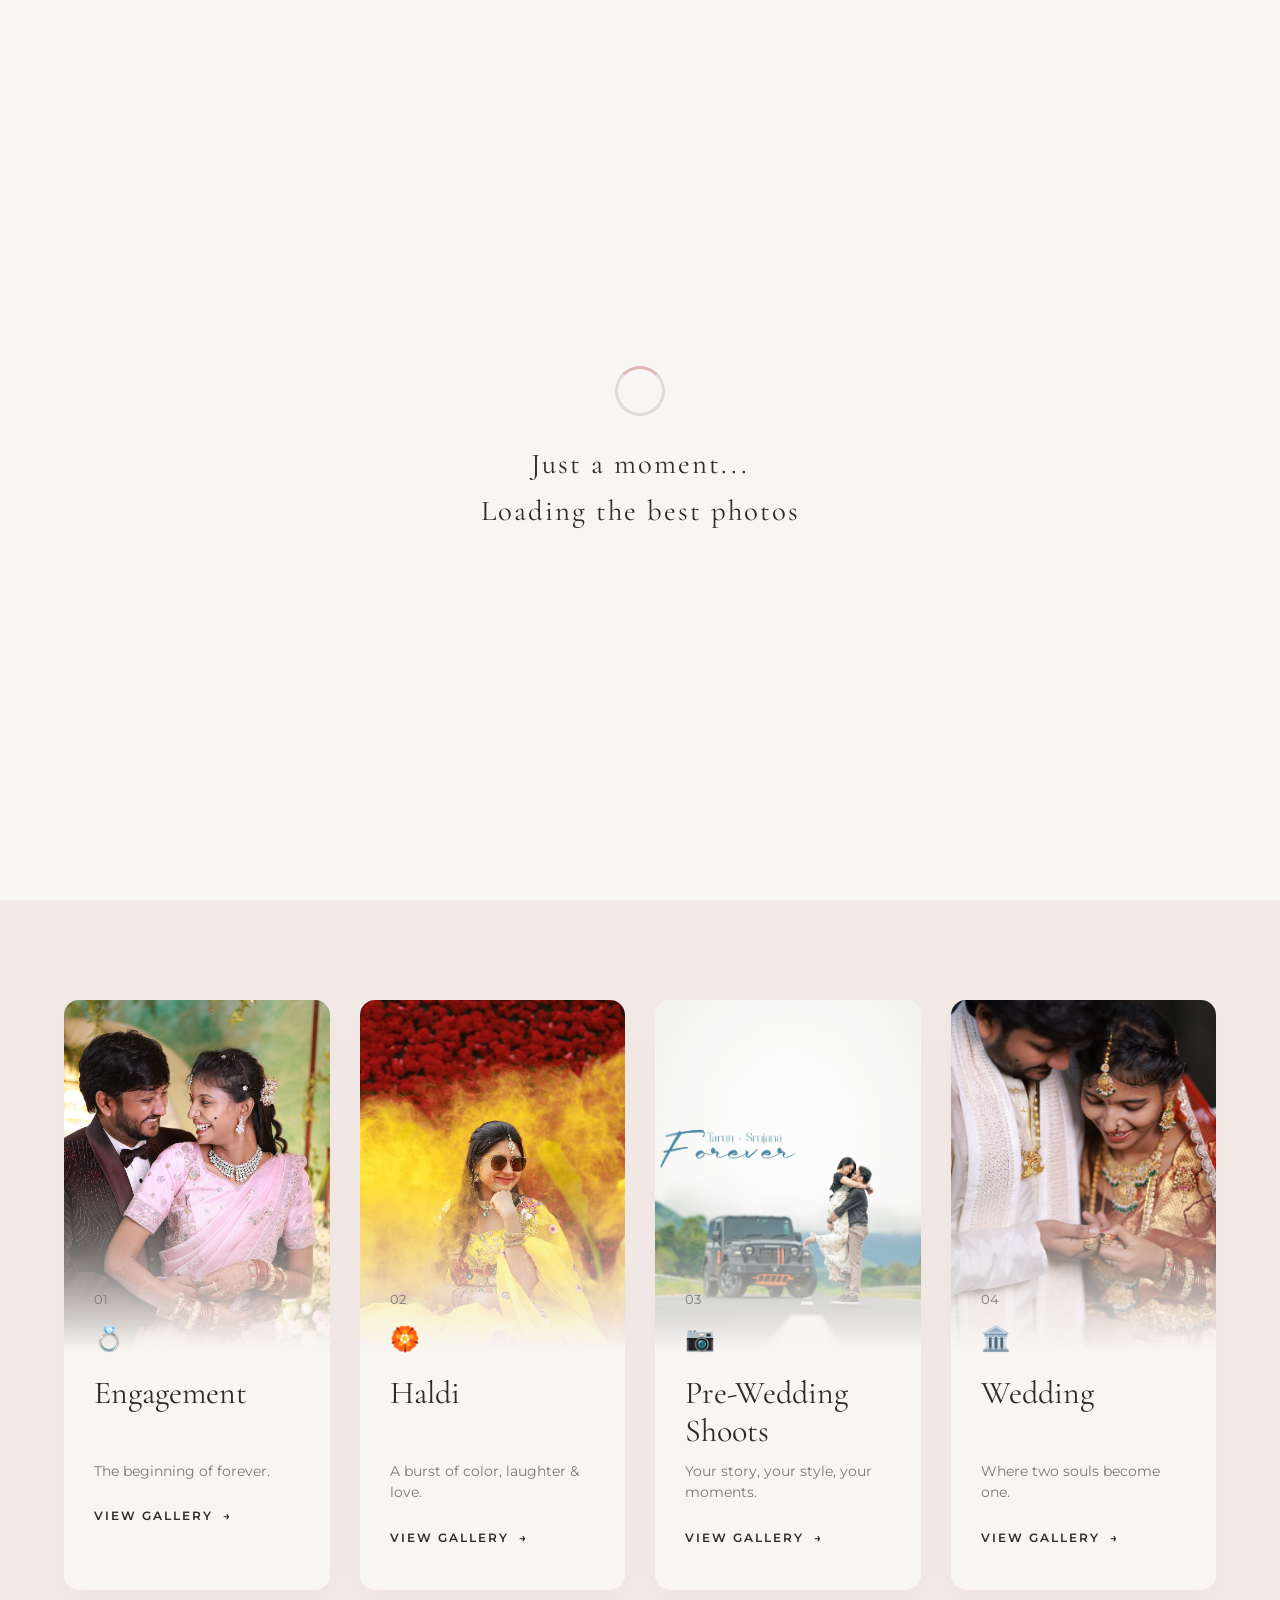
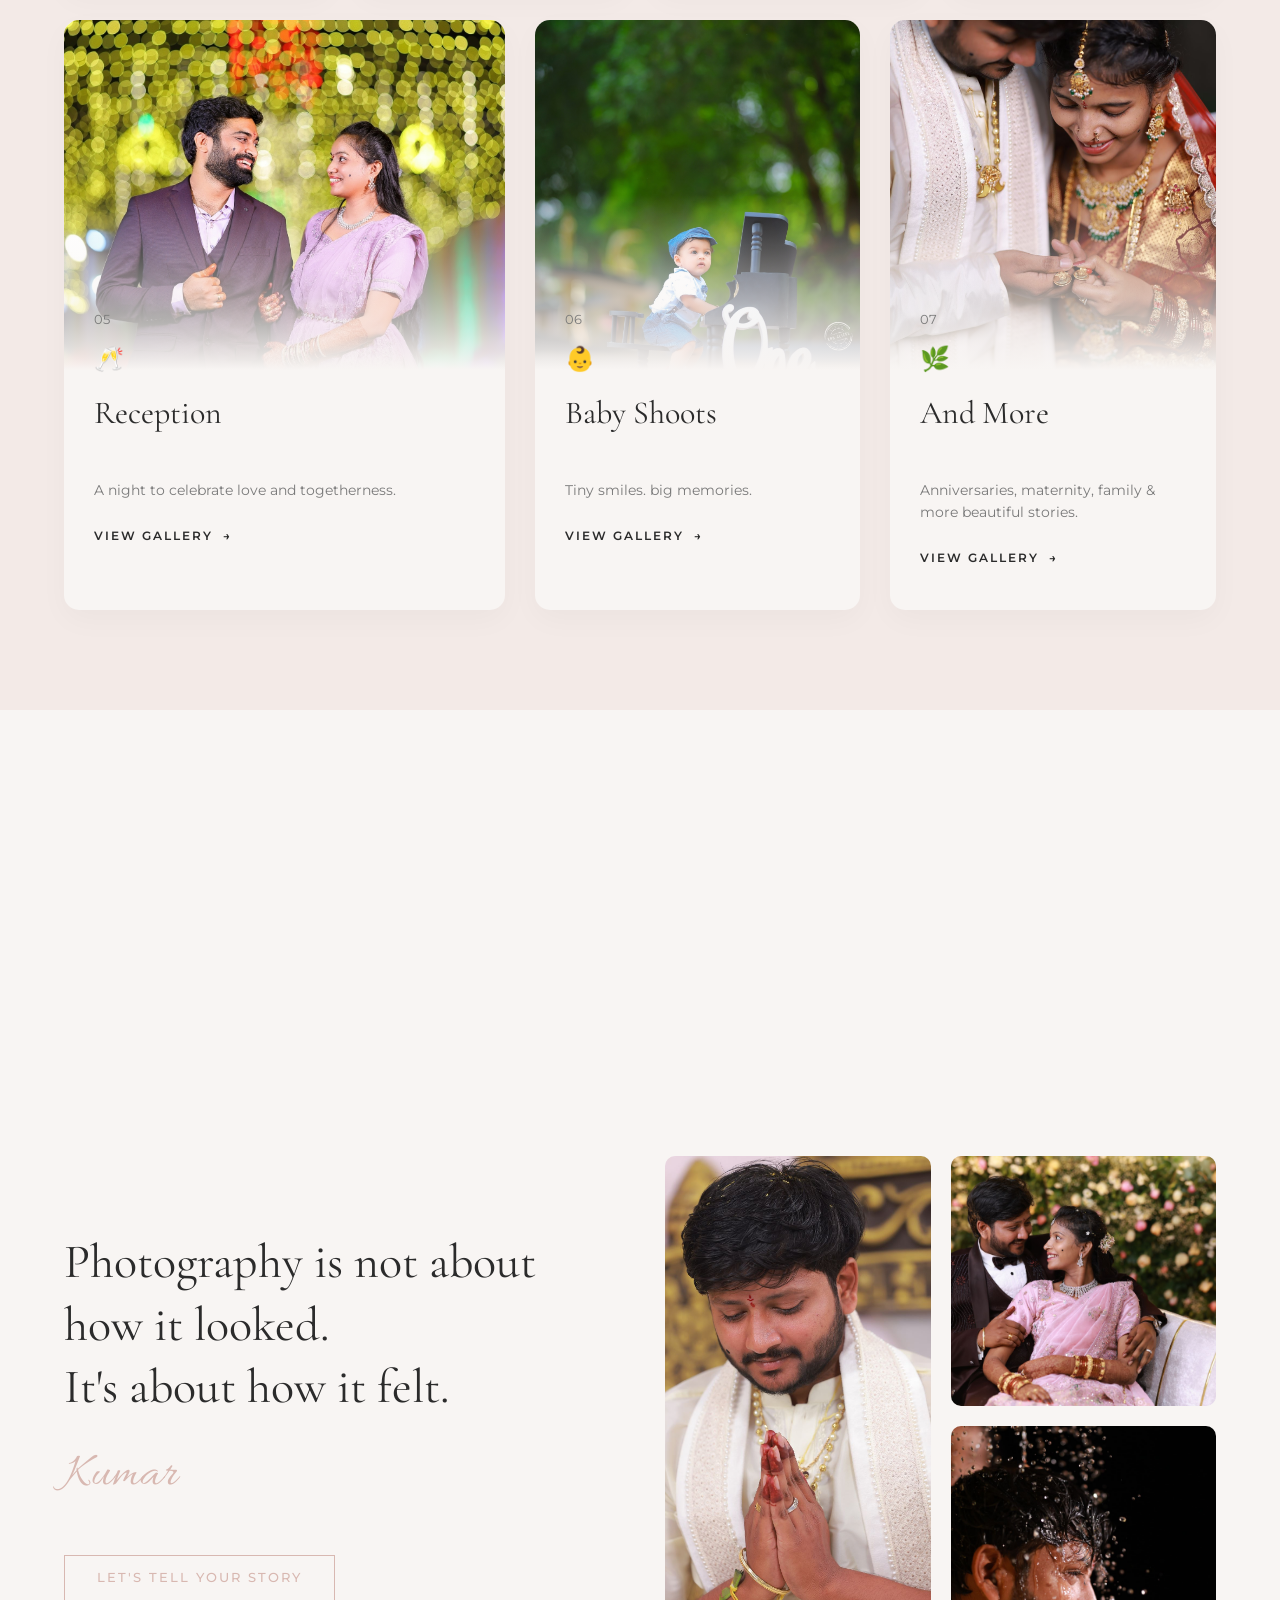
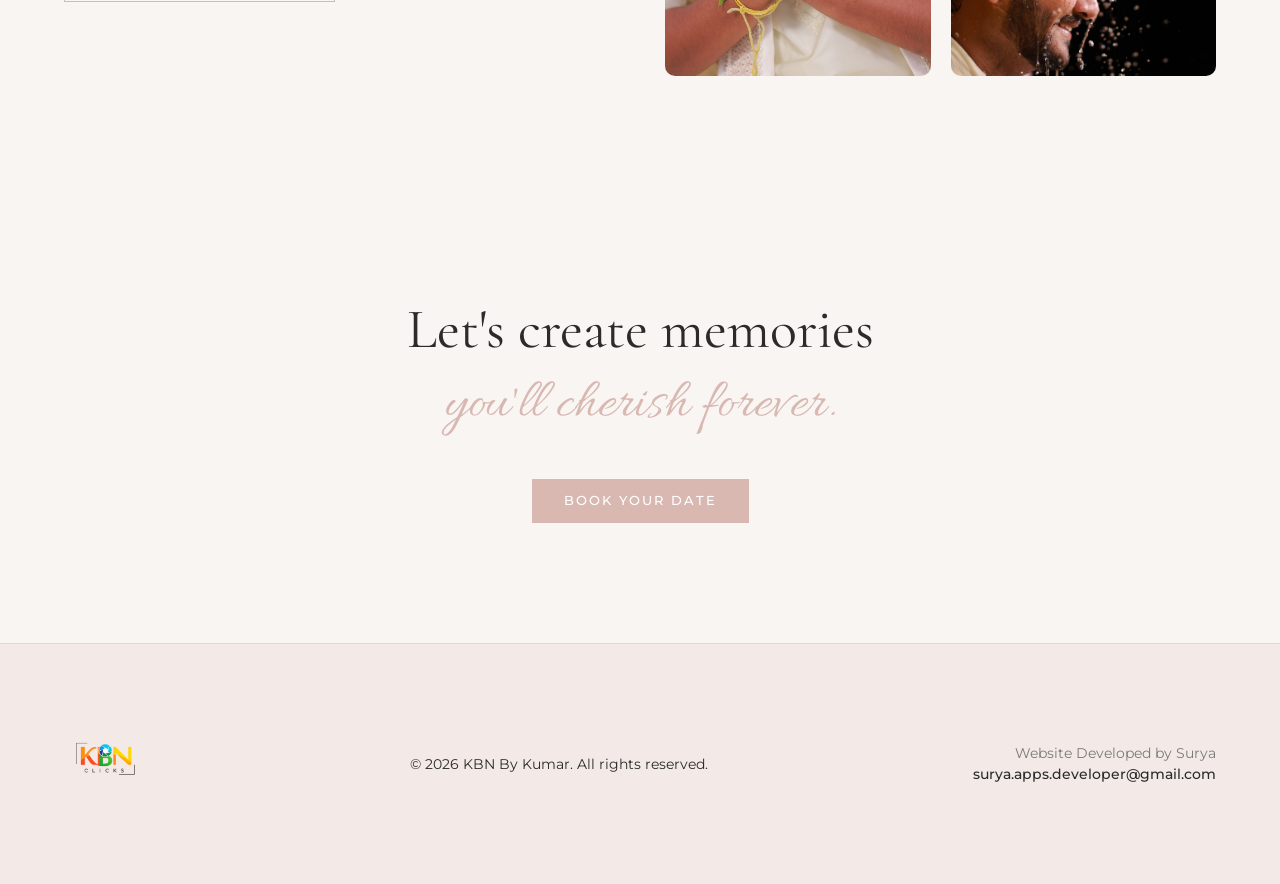
<file: index.html>
<!DOCTYPE html>
<html lang="en">
<head>
    <meta charset="UTF-8">
    <meta name="viewport" content="width=device-width, initial-scale=1.0">
    <title>KBN By Kumar - Luxury Wedding Photography</title>
    
    <!-- Google Fonts -->
    <link rel="preconnect" href="https://fonts.googleapis.com">
    <link rel="preconnect" href="https://fonts.gstatic.com" crossorigin>
    <link href="https://fonts.googleapis.com/css2?family=Allura&family=Cormorant+Garamond:ital,wght@0,300;0,400;0,500;0,600;0,700;1,400&family=Montserrat:wght@300;400;500&display=swap" rel="stylesheet">
    
    <!-- CSS -->
    <link rel="stylesheet" href="css/style.css">
</head>
<body>
    
    <!-- Preloader -->
    <div id="preloader">
        <div class="spinner"></div>
        <div class="preloader-text">Just a moment...<br>Loading the best photos</div>
    </div>
    <!-- Navigation -->
    <nav class="navbar" id="navbar">
        <div class="nav-container">
            <a href="#home" class="logo">
                <img src="Logo/logo.png" alt="KBN By Kumar Logo" class="brand-logo">
            </a>
            
            <ul class="nav-links">
                <li><a href="#home" class="active">HOME</a></li>
                <li><a href="#experiences">STORIES</a></li>
                <li><a href="#">FILMS</a></li>
                <li><a href="#testimonial">ABOUT</a></li>
                <li><a href="#experiences">EXPERIENCE</a></li>
                <li><a href="#footer">CONTACT</a></li>
            </ul>
            
            <div class="nav-right">
                <a href="profile.html" class="btn btn-outline">BOOK YOUR DATE</a>
                <button class="menu-btn" id="menuBtn">
                    <span></span>
                    <span></span>
                    <span></span>
                </button>
            </div>
        </div>
    </nav>

    <!-- Mobile Menu -->
    <div class="mobile-menu" id="mobileMenu">
        <ul>
            <li><a href="#home">HOME</a></li>
            <li><a href="#experiences">STORIES</a></li>
            <li><a href="#">FILMS</a></li>
            <li><a href="#testimonial">ABOUT</a></li>
            <li><a href="#experiences">EXPERIENCE</a></li>
            <li><a href="#footer">CONTACT</a></li>
            <li><a href="profile.html" class="mobile-book-btn">BOOK YOUR DATE</a></li>
        </ul>
    </div>

    <!-- Hero Section -->
    <header id="home" class="hero">
        <div class="hero-left reveal">
            <span class="small-label">KBN BY KUMAR</span>
            <h1 class="hero-heading">Every Moment.<br>Beautifully Captured.</h1>
            <p class="hero-script">Timelessly Yours.</p>
            <div class="hero-line"></div>
            <p class="hero-desc">From the first promise to every chapter that follows, we capture your story with heart and artistry.</p>
            <a href="#experiences" class="btn btn-solid">EXPLORE EXPERIENCES <span class="arrow">►</span></a>
        </div>
        
        <div class="hero-right">
            <div class="hero-img-wrapper parallax" id="heroSlider">
                <!-- Images will be injected dynamically from Landing/Hero -->
            </div>
            <div class="petals-container" id="petals"></div>
            
            <div class="scroll-indicator">
                <div class="line"></div>
                <div class="numbers">
                    <span>01</span>
                    <span>02</span>
                    <span>03</span>
                    <span>04</span>
                    <span>05</span>
                    <span>06</span>
                    <span>07</span>
                </div>
            </div>
            
            <button class="pause-btn">||</button>
        </div>
    </header>

    <!-- Experience Categories -->
    <section id="experiences" class="experiences">
        <div class="cards-grid">
            
            <!-- Card 1 -->
            <div class="card reveal category-card" data-category="Engagement">
                <div class="card-img-wrapper">
                    <img src="Landing/Engagement.JPG" alt="Engagement" loading="lazy">
                    <div class="card-overlay"></div>
                </div>
                <div class="card-content">
                    <div class="card-number">01</div>
                    <div class="card-icon">💍</div>
                    <h3>Engagement</h3>
                    <p>The beginning of forever.</p>
                    <a href="#" class="view-gallery">VIEW GALLERY <span>→</span></a>
                </div>
            </div>

            <!-- Card 2 -->
            <div class="card reveal category-card" data-category="Haldhi" style="transition-delay: 0.1s;">
                <div class="card-img-wrapper">
                    <img src="Landing/Haldhi.png" alt="Haldi" loading="lazy">
                    <div class="card-overlay"></div>
                </div>
                <div class="card-content">
                    <div class="card-number">02</div>
                    <div class="card-icon">🏵️</div>
                    <h3>Haldi</h3>
                    <p>A burst of color, laughter & love.</p>
                    <a href="#" class="view-gallery">VIEW GALLERY <span>→</span></a>
                </div>
            </div>

            <!-- Card 3 -->
            <div class="card reveal category-card" data-category="PreWedding" style="transition-delay: 0.2s;">
                <div class="card-img-wrapper">
                    <img src="Landing/Pre-wedding.png" alt="Pre-Wedding" loading="lazy">
                    <div class="card-overlay"></div>
                </div>
                <div class="card-content">
                    <div class="card-number">03</div>
                    <div class="card-icon">📷</div>
                    <h3>Pre-Wedding<br>Shoots</h3>
                    <p>Your story, your style, your moments.</p>
                    <a href="#" class="view-gallery">VIEW GALLERY <span>→</span></a>
                </div>
            </div>

            <!-- Card 4 -->
            <div class="card reveal category-card" data-category="Wedding" style="transition-delay: 0.3s;">
                <div class="card-img-wrapper">
                    <img src="Landing/Wedding.JPG" alt="Wedding" loading="lazy">
                    <div class="card-overlay"></div>
                </div>
                <div class="card-content">
                    <div class="card-number">04</div>
                    <div class="card-icon">🏛️</div>
                    <h3>Wedding</h3>
                    <p>Where two souls become one.</p>
                    <a href="#" class="view-gallery">VIEW GALLERY <span>→</span></a>
                </div>
            </div>

            <!-- Card 5 -->
            <div class="card reveal category-card" data-category="Reception" style="transition-delay: 0.1s;">
                <div class="card-img-wrapper">
                    <img src="Landing/Reception.png" alt="Reception" loading="lazy">
                    <div class="card-overlay"></div>
                </div>
                <div class="card-content">
                    <div class="card-number">05</div>
                    <div class="card-icon">🥂</div>
                    <h3>Reception</h3>
                    <p>A night to celebrate love and togetherness.</p>
                    <a href="#" class="view-gallery">VIEW GALLERY <span>→</span></a>
                </div>
            </div>

            <!-- Card 6 -->
            <div class="card reveal category-card" data-category="Baby" style="transition-delay: 0.2s;">
                <div class="card-img-wrapper">
                    <img src="Landing/baby.png" alt="Baby Shoots" loading="lazy">
                    <div class="card-overlay"></div>
                </div>
                <div class="card-content">
                    <div class="card-number">06</div>
                    <div class="card-icon">👶</div>
                    <h3>Baby Shoots</h3>
                    <p>Tiny smiles. big memories.</p>
                    <a href="#" class="view-gallery">VIEW GALLERY <span>→</span></a>
                </div>
            </div>

            <!-- Card 7 -->
            <div class="card reveal category-card" data-category="PreWedding" style="transition-delay: 0.3s;">
                <div class="card-img-wrapper">
                    <img src="Landing/Wedding.JPG" alt="And More" loading="lazy">
                    <div class="card-overlay"></div>
                </div>
                <div class="card-content">
                    <div class="card-number">07</div>
                    <div class="card-icon">🌿</div>
                    <h3>And More</h3>
                    <p>Anniversaries, maternity, family & more beautiful stories.</p>
                    <a href="#" class="view-gallery">VIEW GALLERY <span>→</span></a>
                </div>
            </div>

        </div>
    </section>

    <!-- Statistics -->
    <section id="statistics" class="statistics reveal">
        <div class="stat-item">
            <div class="stat-icon">📸</div>
            <h2 class="counter" data-target="350">0</h2><span>+</span>
            <p>WEDDINGS CAPTURED</p>
        </div>
        <div class="stat-divider"></div>
        <div class="stat-item">
            <div class="stat-icon">🎖️</div>
            <h2 class="counter" data-target="10">0</h2><span>+</span>
            <p>YEARS OF EXPERIENCE</p>
        </div>
        <div class="stat-divider"></div>
        <div class="stat-item">
            <div class="stat-icon">🤍</div>
            <h2 class="counter" data-target="50">0</h2><span>M+</span>
            <p>MEMORIES PRESERVED</p>
        </div>
        <div class="stat-divider"></div>
        <div class="stat-item">
            <div class="stat-icon">🌿</div>
            <h2 class="counter" data-target="100">0</h2><span>%</span>
            <p>HEART BEHIND EVERY FRAME</p>
        </div>
    </section>

    <!-- Philosophy & Masonry -->
    <section id="testimonial" class="philosophy">
        <div class="phil-left reveal">
            <div class="phil-content">
                <h2>Photography is not about how it looked.<br>It's about how it felt.</h2>
                <p class="signature">Kumar</p>
            </div>
            <a href="#cta" class="btn btn-outline" style="align-self: flex-start;">LET'S TELL YOUR STORY</a>
        </div>
        
        <div class="phil-right reveal category-card" data-category="Wedding">
            <!-- Mini masonry for visual appeal -->
            <div class="masonry">
                <img src="Wedding/052A2596.JPG" class="masonry-img tall" alt="Gallery image">
                <img src="Reception/0N3A6453.JPG" class="masonry-img" alt="Gallery image">
                <img src="Haldhi/0N3A4056.JPG" class="masonry-img" alt="Gallery image">
            </div>
        </div>
    </section>

    <!-- CTA Section -->
    <section id="cta" class="cta reveal">
        <div class="cta-content">
            <h2>Let's create memories<br><span class="hero-script">you'll cherish forever.</span></h2>
            <a href="profile.html" class="btn btn-solid large" style="display:inline-block; text-decoration:none;">BOOK YOUR DATE</a>
        </div>
    </section>

    <!-- Footer -->
    <footer id="footer">
        <div class="footer-container">
            <div class="footer-left">
                <img src="Logo/logo.png" alt="KBN By Kumar Logo" class="footer-logo">
            </div>
            <div class="footer-center">
                 <p>&copy; 2026 KBN By Kumar. All rights reserved.</p>
            </div>
            <div class="footer-right">
                 <p class="developer-credit">
                     Website Developed by Surya<br>
                     <a href="mailto:surya.apps.developer@gmail.com" class="developer-email">surya.apps.developer@gmail.com</a>
                 </p>
            </div>
        </div>
    </footer>

    <!-- Lightbox Modal for Galleries -->
    <div class="modal" id="galleryModal">
        <div class="modal-content">
            <button class="close-modal" id="closeModal">&times;</button>
            <h2 id="modalCategoryTitle" class="modal-title">Category</h2>
            <div class="modal-gallery" id="modalGallery">
                <!-- Images will be injected here via JS -->
            </div>
        </div>
    </div>

    <!-- Scripts -->
    <script src="js/main.js"></script>
</body>
</html>
</file>
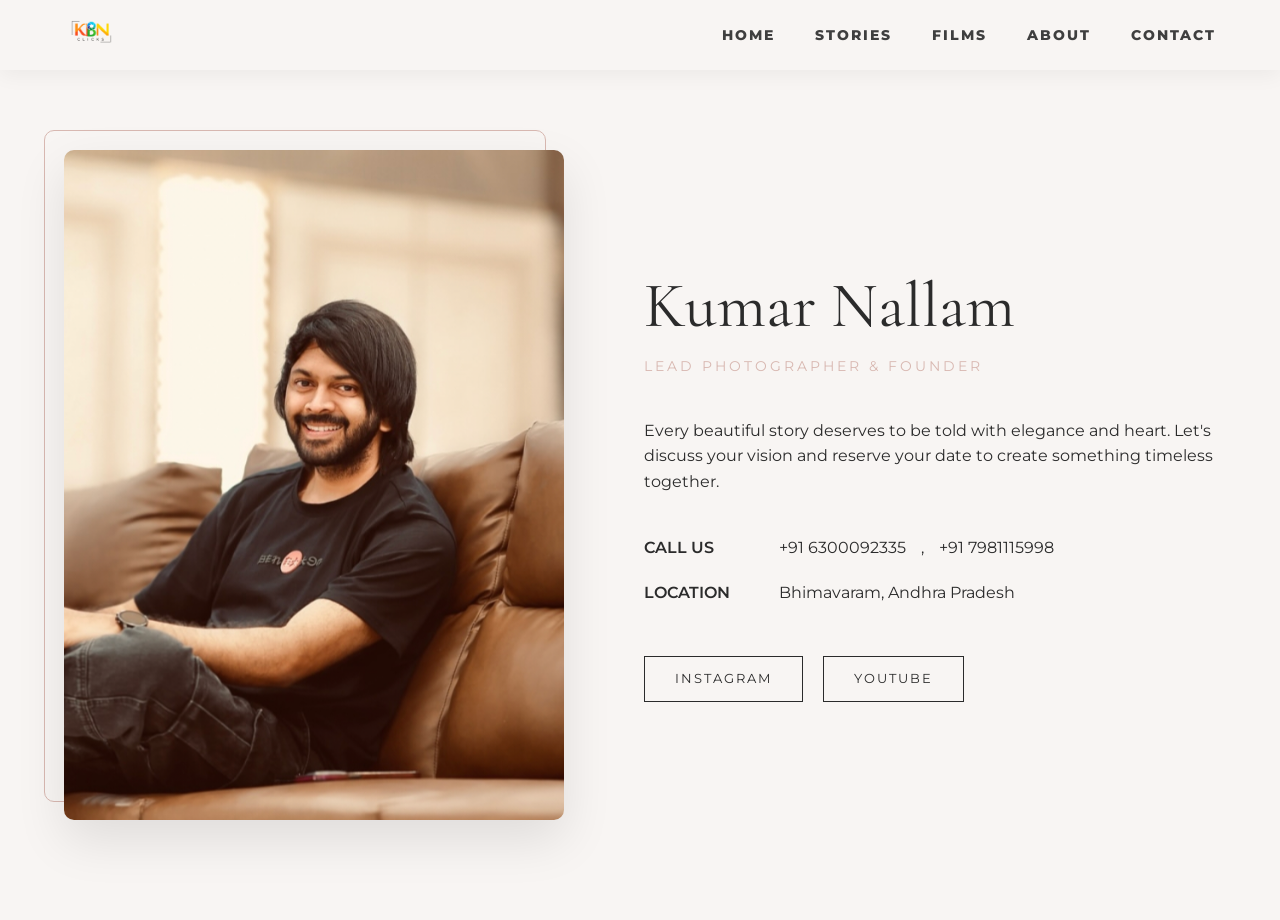
<file: profile.html>
<!DOCTYPE html>
<html lang="en">
<head>
    <meta charset="UTF-8">
    <meta name="viewport" content="width=device-width, initial-scale=1.0">
    <title>Book Your Date | KBN By Kumar</title>
    
    <!-- Google Fonts -->
    <link rel="preconnect" href="https://fonts.googleapis.com">
    <link rel="preconnect" href="https://fonts.gstatic.com" crossorigin>
    <link href="https://fonts.googleapis.com/css2?family=Cormorant+Garamond:ital,wght@0,300;0,400;0,600;1,400&family=Montserrat:wght@300;400;500;600&display=swap" rel="stylesheet">
    
    <link rel="stylesheet" href="css/style.css">
    <style>
        body { background-color: var(--primary-bg); }
        .profile-section {
            padding: 150px 5% 100px;
            max-width: 1400px;
            margin: 0 auto;
            display: flex;
            align-items: center;
            gap: 80px;
            min-height: 100vh;
        }
        .profile-img-container {
            flex: 1;
            max-width: 500px;
            position: relative;
        }
        .profile-img-container img {
            width: 100%;
            border-radius: 10px;
            box-shadow: 0 20px 50px rgba(0,0,0,0.1);
        }
        .profile-img-container::before {
            content: '';
            position: absolute;
            top: -20px;
            left: -20px;
            width: 100%;
            height: 100%;
            border: 1px solid var(--accent-color);
            border-radius: 10px;
            z-index: -1;
        }
        .profile-info {
            flex: 1;
        }
        .profile-info h1 {
            font-size: 4rem;
            margin-bottom: 10px;
        }
        .profile-subtitle {
            font-family: 'Montserrat', sans-serif;
            letter-spacing: 3px;
            color: var(--accent-color);
            text-transform: uppercase;
            font-size: 0.9rem;
            margin-bottom: 40px;
            display: block;
        }
        .contact-details {
            margin-top: 40px;
            display: flex;
            flex-direction: column;
            gap: 20px;
        }
        .contact-item {
            display: flex;
            align-items: center;
            gap: 15px;
            font-family: 'Montserrat', sans-serif;
            font-size: 1rem;
            color: var(--text-color);
            text-decoration: none;
            transition: color 0.3s ease;
        }
        .contact-item:hover { color: var(--accent-color); }
        .contact-item span { font-weight: 600; min-width: 120px; }
        
        .social-links {
            margin-top: 50px;
            display: flex;
            gap: 20px;
        }
        .social-btn {
            padding: 12px 30px;
            border: 1px solid var(--text-color);
            color: var(--text-color);
            text-decoration: none;
            font-family: 'Montserrat', sans-serif;
            font-size: 0.8rem;
            letter-spacing: 2px;
            transition: all 0.3s ease;
        }
        .social-btn:hover {
            background-color: var(--text-color);
            color: #fff;
        }
        
        @media (max-width: 900px) {
            .profile-section {
                flex-direction: column;
                padding-top: 120px;
                gap: 50px;
                text-align: center;
            }
            .contact-item { justify-content: center; flex-direction: column; gap: 5px; }
            .social-links { justify-content: center; }
            .profile-img-container::before { display: none; }
        }
    </style>
</head>
<body>

    <!-- Navigation -->
    <nav class="navbar scrolled" id="navbar" style="background: rgba(248, 245, 243, 0.95); backdrop-filter: blur(10px);">
        <div class="nav-container">
            <a href="index.html" class="logo">
                <img src="Logo/logo.png" alt="KBN By Kumar Logo" class="brand-logo" style="max-height: 80px;">
            </a>
            
            <ul class="nav-links">
                <li><a href="index.html">HOME</a></li>
                <li><a href="index.html#experiences">STORIES</a></li>
                <li><a href="index.html#">FILMS</a></li>
                <li><a href="index.html#testimonial">ABOUT</a></li>
                <li><a href="index.html#footer">CONTACT</a></li>
            </ul>
        </div>
    </nav>

    <section class="profile-section">
        <div class="profile-img-container">
            <img src="profile/IMG_20260612_123418.png" alt="Kumar Nallam">
        </div>
        
        <div class="profile-info">
            <h1>Kumar Nallam</h1>
            <span class="profile-subtitle">Lead Photographer & Founder</span>
            
            <p>Every beautiful story deserves to be told with elegance and heart. Let's discuss your vision and reserve your date to create something timeless together.</p>
            
            <div class="contact-details">
                <div class="contact-item">
                    <span>CALL US</span>
                    <a href="tel:+916300092335" style="color: inherit; text-decoration: none;">+91 6300092335</a>, 
                    <a href="tel:+917981115998" style="color: inherit; text-decoration: none;">+91 7981115998</a>
                </div>
                <div class="contact-item">
                    <span>LOCATION</span>
                    <p style="margin:0;">Bhimavaram, Andhra Pradesh</p>
                </div>
            </div>
            
            <div class="social-links">
                <a href="https://www.instagram.com/kbn_clicks?igsh=dGM2Y3R2aDkwcmc0" target="_blank" class="social-btn">INSTAGRAM</a>
                <a href="https://www.youtube.com/@kbnclicks" target="_blank" class="social-btn">YOUTUBE</a>
            </div>
        </div>
    </section>

</body>
</html>
</file>
<file: css/style.css>
/* 
  KBN BY KUMAR 
  Luxury Wedding Photography 
*/

:root {
    /* Color Palette */
    --primary-bg: #F8F5F3;
    --secondary-bg: #F3EAE7;
    --accent-color: #D8B8B1;
    --text-color: #2B2B2B;
    --light-text: #7A7A7A;
    --border-color: rgba(0,0,0,0.08);

    /* Typography */
    --font-heading: 'Cormorant Garamond', serif;
    --font-body: 'Montserrat', sans-serif;
    --font-script: 'Allura', cursive;
}

/* Global Reset & Base Styles */
* {
    margin: 0;
    padding: 0;
    box-sizing: border-box;
}

html {
    scroll-behavior: smooth;
    font-size: 16px;
    -ms-overflow-style: none;  /* IE and Edge */
    scrollbar-width: none;  /* Firefox */
    overflow-x: hidden;
}

/* Hide scrollbar for Chrome, Safari and Opera */
::-webkit-scrollbar {
    display: none;
}

body {
    background-color: var(--primary-bg);
    color: var(--text-color);
    font-family: var(--font-body);
    line-height: 1.6;
    overflow-x: hidden;
    width: 100%;
    max-width: 100%;
}

/* Preloader */
#preloader {
    position: fixed;
    top: 0;
    left: 0;
    width: 100%;
    height: 100%;
    background-color: var(--primary-bg);
    z-index: 9999;
    display: flex;
    flex-direction: column;
    justify-content: center;
    align-items: center;
    transition: opacity 0.8s ease, visibility 0.8s;
}

.preloader-text {
    margin-top: 25px;
    font-family: var(--font-heading);
    font-size: 1.8rem;
    color: var(--text-color);
    text-align: center;
    letter-spacing: 2px;
    animation: pulse 2s infinite ease-in-out;
}

@keyframes pulse {
    0% { opacity: 0.6; }
    50% { opacity: 1; }
    100% { opacity: 0.6; }
}

#preloader.loaded {
    opacity: 0;
    visibility: hidden;
}

.spinner {
    width: 50px;
    height: 50px;
    border: 3px solid rgba(0,0,0,0.1);
    border-radius: 50%;
    border-top-color: var(--accent-color);
    animation: spin 1s ease-in-out infinite;
}

@keyframes spin {
    to { transform: rotate(360deg); }
}

img {
    max-width: 100%;
    display: block;
}

a {
    text-decoration: none;
    color: inherit;
}

ul {
    list-style: none;
}

/* Typography Classes */
h1, h2, h3, h4, h5, h6 {
    font-family: var(--font-heading);
    font-weight: 400;
    line-height: 1.2;
}

.hero-script {
    font-family: var(--font-script);
    color: var(--accent-color);
    font-size: 3.5rem;
    margin-top: -10px;
}

/* Buttons */
.btn {
    display: inline-block;
    padding: 12px 32px;
    font-family: var(--font-body);
    font-size: 0.8rem;
    font-weight: 500;
    letter-spacing: 2px;
    text-transform: uppercase;
    transition: all 0.4s ease;
    cursor: pointer;
    border: none;
}

.btn-solid {
    background-color: var(--accent-color);
    color: #fff;
}

.btn-solid:hover {
    background-color: #c4a199;
    transform: translateY(-2px);
    box-shadow: 0 10px 20px rgba(216, 184, 177, 0.3);
}

.btn-outline {
    background-color: transparent;
    border: 1px solid var(--accent-color);
    color: var(--accent-color);
}

.btn-outline:hover {
    background-color: var(--accent-color);
    color: #fff;
}

.navbar .btn-outline {
    border: 2px solid var(--text-color);
    color: var(--text-color);
    font-weight: 700;
}

.navbar .btn-outline:hover {
    background-color: var(--text-color);
    color: #fff;
}

/* Animations */
.reveal {
    opacity: 0;
    transform: translateY(40px);
    transition: all 1s cubic-bezier(0.5, 0, 0, 1);
}

.reveal.active {
    opacity: 1;
    transform: translateY(0);
}

/* Navigation */
.navbar {
    position: fixed;
    top: 0;
    left: 0;
    width: 100%;
    z-index: 100;
    padding: 30px 5%;
    transition: all 0.4s ease;
    background: transparent;
}

.navbar.scrolled {
    background: rgba(248, 245, 243, 0.95);
    backdrop-filter: blur(10px);
    -webkit-backdrop-filter: blur(10px);
    padding: 15px 5%;
    box-shadow: 0 5px 20px rgba(0,0,0,0.05);
}

.navbar.hidden {
    transform: translate(-50%, -150%);
    opacity: 0;
    pointer-events: none;
}

.nav-container {
    display: flex;
    justify-content: space-between;
    align-items: center;
    max-width: 1440px;
    margin: 0 auto;
}

.logo {
    position: relative;
    display: flex;
    align-items: center;
    height: 40px;
    width: 150px; /* Reserve space for the logo */
}

.brand-logo {
    position: absolute;
    top: 50%;
    transform: translateY(-50%);
    left: 0;
    max-height: 140px; /* Large but perfectly centered */
    width: auto;
    transition: opacity 0.3s ease;
    z-index: 102;
}

.logo:hover .brand-logo {
    opacity: 0.8;
}

.footer-logo {
    height: 120px; /* 3x larger */
    width: auto;
    object-fit: contain;
}

.footer-center p {
    font-size: 0.9rem;
    color: var(--text-color);
}

.footer-right {
    text-align: right;
}

.developer-credit {
    font-size: 0.9rem;
    color: var(--light-text);
    line-height: 1.5;
}

.developer-email {
    color: var(--text-color);
    text-decoration: none;
    font-weight: 500;
    transition: color 0.3s ease;
}

.developer-email:hover {
    color: var(--accent-color);
    text-decoration: underline;
}

.nav-links {
    display: flex;
    gap: 40px;
}

.nav-links a {
    font-size: 0.9rem;
    font-weight: 800;
    letter-spacing: 2px;
    color: var(--text-color);
    transition: color 0.3s ease, opacity 0.3s ease;
    opacity: 0.9;
}

.nav-links a:hover, .nav-links a.active {
    opacity: 1;
    border-bottom: 2px solid var(--accent-color);
}

.nav-right {
    display: flex;
    align-items: center;
    gap: 20px;
}

.menu-btn {
    display: none;
    flex-direction: column;
    gap: 5px;
    background: transparent;
    border: none;
    cursor: pointer;
    z-index: 101;
}

.menu-btn span {
    width: 25px;
    height: 2px;
    background: var(--text-color);
    transition: all 0.3s ease;
}

.mobile-menu {
    position: fixed;
    top: 0;
    right: -100%;
    width: 100%;
    height: 100vh;
    background: var(--primary-bg);
    z-index: 99;
    display: flex;
    align-items: center;
    justify-content: center;
    transition: right 0.5s cubic-bezier(0.77, 0.2, 0.05, 1);
}

.mobile-menu.open {
    right: 0;
}

.mobile-menu ul {
    text-align: center;
}

.mobile-menu li {
    margin: 30px 0;
}

.mobile-menu a {
    font-family: var(--font-heading);
    font-size: 2rem;
    letter-spacing: 3px;
}

.mobile-book-btn {
    display: inline-block;
    margin-top: 20px;
    padding: 15px 40px;
    background-color: var(--text-color);
    color: #fff !important;
    font-size: 1.1rem !important;
    font-family: var(--font-body) !important;
    font-weight: 600;
    letter-spacing: 2px;
    text-decoration: none;
    transition: background-color 0.3s ease;
}

.mobile-book-btn:hover {
    background-color: var(--accent-color);
}

/* Hero Section */
.hero {
    display: flex;
    min-height: 100vh;
    position: relative;
}

.hero-left {
    flex: 0 0 50%;
    display: flex;
    flex-direction: column;
    justify-content: center;
    padding: 100px 5% 0 10%;
    position: relative;
    z-index: 2;
}

.small-label {
    font-size: 0.75rem;
    letter-spacing: 4px;
    color: var(--light-text);
    margin-bottom: 20px;
    text-transform: uppercase;
}

.hero-heading {
    font-size: 4.5rem;
    color: var(--text-color);
}

.hero-line {
    width: 50px;
    height: 1px;
    background-color: var(--border-color);
    margin: 30px 0;
}

.hero-desc {
    color: var(--light-text);
    max-width: 400px;
    margin-bottom: 40px;
    font-size: 0.95rem;
}

.hero-right {
    position: absolute;
    top: 0;
    left: 0;
    width: 100%;
    height: 100%;
    z-index: 1;
    overflow: hidden;
}

.hero-img-wrapper {
    position: absolute;
    top: 0;
    left: 0;
    width: 100%;
    height: 120%; /* for parallax */
}

.hero-img-wrapper::after {
    content: '';
    position: absolute;
    top: 0;
    left: 0;
    width: 100%;
    height: 100%;
    background: linear-gradient(to right, var(--primary-bg) 0%, rgba(248, 245, 243, 0.85) 35%, transparent 70%),
                linear-gradient(to top, var(--primary-bg) 0%, transparent 20%);
    pointer-events: none;
    z-index: 3;
}

.slider-img {
    position: absolute;
    top: 0;
    left: 0;
    width: 100%;
    height: 100%;
    object-fit: cover;
    object-position: center top;
    opacity: 0;
    transition: opacity 1.5s ease-in-out, transform 6s ease-out;
    transform: scale(1);
    z-index: 1;
}

.slider-img.active {
    opacity: 1;
    transform: scale(1.05); /* Slow zoom in effect */
    z-index: 2;
}

.petals-container {
    position: absolute;
    top: 0;
    left: 0;
    width: 100%;
    height: 100%;
    pointer-events: none;
    z-index: 5;
}

.scroll-indicator {
    position: absolute;
    right: 40px;
    top: 50%;
    transform: translateY(-50%);
    display: flex;
    align-items: center;
    gap: 20px;
    z-index: 10;
}

.scroll-indicator .line {
    width: 1px;
    height: 100px;
    background: rgba(0,0,0,0.2);
}

.scroll-indicator .numbers {
    display: flex;
    flex-direction: column;
    gap: 10px;
    font-size: 0.75rem;
    color: rgba(0,0,0,0.5);
}

.pause-btn {
    position: absolute;
    bottom: 40px;
    right: 40px;
    width: 50px;
    height: 50px;
    border-radius: 50%;
    border: 1px solid rgba(0,0,0,0.2);
    background: transparent;
    cursor: pointer;
    z-index: 10;
    display: flex;
    align-items: center;
    justify-content: center;
    font-family: var(--font-body);
}

/* Experiences Category Section */
.experiences {
    padding: 100px 5%;
    background-color: var(--secondary-bg);
}

.cards-grid {
    display: flex;
    flex-wrap: wrap;
    justify-content: center;
    gap: 30px;
    max-width: 1440px;
    margin: 0 auto;
}

.card {
    width: calc(25% - 22.5px);
    background: var(--primary-bg);
    border-radius: 15px;
    overflow: hidden;
    position: relative;
    cursor: pointer;
    box-shadow: 0 10px 30px rgba(0,0,0,0.03);
    transition: transform 0.5s cubic-bezier(0.25, 0.46, 0.45, 0.94), box-shadow 0.5s ease;
}

.card:hover {
    transform: translateY(-10px) scale(1.02);
    box-shadow: 0 20px 40px rgba(0,0,0,0.08);
}

/* Asymmetrical layout for bottom 3 cards */
.card:nth-child(5) {
    width: calc(40% - 20px); /* 40% minus gap calculation */
}
.card:nth-child(6), .card:nth-child(7) {
    width: calc(30% - 20px); /* 30% minus gap calculation */
}

.card-img-wrapper {
    height: 350px;
    overflow: hidden;
    position: relative;
}

.card-img-wrapper img {
    width: 100%;
    height: 100%;
    object-fit: cover;
    transition: transform 0.8s ease;
}

.card:hover .card-img-wrapper img {
    transform: scale(1.08);
}

.card-overlay {
    position: absolute;
    bottom: 0;
    left: 0;
    width: 100%;
    height: 50%;
    background: linear-gradient(to top, var(--primary-bg) 0%, transparent 100%);
}

.card-content {
    padding: 0 30px 40px;
    position: relative;
    margin-top: -60px;
    z-index: 2;
}

.card-number {
    font-size: 0.8rem;
    color: var(--light-text);
    margin-bottom: 10px;
}

.card-icon {
    font-size: 1.5rem;
    margin-bottom: 15px;
    color: var(--accent-color);
}

.card h3 {
    font-size: 2rem;
    margin-bottom: 10px;
    min-height: 2.4em;
}

.card p {
    font-size: 0.85rem;
    color: var(--light-text);
    margin-bottom: 20px;
}

.view-gallery {
    font-size: 0.75rem;
    font-weight: 600;
    letter-spacing: 2px;
    color: var(--text-color);
    text-transform: uppercase;
    display: inline-flex;
    align-items: center;
    gap: 10px;
}

.view-gallery span {
    transition: transform 0.3s ease;
}

.card:hover .view-gallery span {
    transform: translateX(5px);
}

/* Statistics */
.statistics {
    display: flex;
    justify-content: space-around;
    align-items: center;
    padding: 80px 5%;
    background-color: var(--secondary-bg);
    border-top: 1px solid var(--border-color);
    border-bottom: 1px solid var(--border-color);
    max-width: 1440px;
    margin: 0 auto;
}

.stat-item {
    text-align: center;
}

.stat-icon {
    font-size: 2rem;
    color: var(--accent-color);
    margin-bottom: 15px;
}

.stat-item h2 {
    display: inline-block;
    font-size: 3.5rem;
    color: var(--accent-color);
}

.stat-item span {
    font-size: 3.5rem;
    color: var(--accent-color);
    font-family: var(--font-heading);
}

.stat-item p {
    font-size: 0.75rem;
    letter-spacing: 2px;
    color: var(--light-text);
    margin-top: 10px;
}

.stat-divider {
    width: 1px;
    height: 80px;
    background-color: var(--border-color);
}

/* Philosophy & Masonry */
.philosophy {
    display: flex;
    padding: 100px 5%;
    max-width: 1440px;
    margin: 0 auto;
    align-items: center;
    gap: 50px;
}

.phil-left {
    flex: 1;
    display: flex;
    flex-direction: column;
    gap: 40px;
}

.phil-content h2 {
    font-size: 3rem;
    color: var(--text-color);
    line-height: 1.3;
}

.signature {
    font-family: var(--font-script);
    font-size: 3rem;
    color: var(--accent-color);
    margin-top: 20px;
}

.phil-right {
    flex: 1;
    position: relative;
    cursor: pointer;
}

.masonry {
    display: grid;
    grid-template-columns: repeat(2, 1fr);
    gap: 20px;
}

.masonry-img {
    border-radius: 10px;
    object-fit: cover;
    width: 100%;
    height: 250px;
    transition: transform 0.5s ease;
}

.masonry-img.tall {
    grid-row: span 2;
    height: 100%;
}

.phil-right:hover .masonry-img {
    transform: scale(1.02);
}

/* CTA */
.cta {
    text-align: center;
    padding: 120px 5%;
    background-color: var(--primary-bg);
}

.cta h2 {
    font-size: 3.5rem;
    margin-bottom: 40px;
}

/* Footer */
footer {
    padding: 60px 5%;
    background-color: var(--secondary-bg);
    border-top: 1px solid var(--border-color);
}

.footer-container {
    max-width: 1440px;
    margin: 0 auto;
    display: flex;
    justify-content: space-between;
    align-items: center;
}

.footer-left h2 {
    font-size: 1.5rem;
    letter-spacing: 3px;
}

.footer-left span {
    font-size: 0.5rem;
    letter-spacing: 2px;
    color: var(--light-text);
}



/* Modal / Lightbox */
.modal {
    position: fixed;
    top: 0;
    left: 0;
    width: 100%;
    height: 100vh;
    background: rgba(248, 245, 243, 0.98);
    z-index: 1000;
    opacity: 0;
    pointer-events: none;
    transition: opacity 0.5s ease;
    overflow-y: auto;
}

.modal.active {
    opacity: 1;
    pointer-events: all;
}

.modal-content {
    padding: 80px 3%;
    max-width: 1600px;
    margin: 0 auto;
    position: relative;
}

.close-modal {
    position: fixed;
    top: 30px;
    right: 40px;
    font-size: 2.5rem;
    background: transparent;
    border: none;
    color: var(--text-color);
    cursor: pointer;
    transition: transform 0.3s ease;
    z-index: 1001;
}

.close-modal:hover {
    transform: rotate(90deg) scale(1.1);
    color: var(--accent-color);
}

.modal-title {
    font-size: 3rem;
    text-align: center;
    margin-bottom: 50px;
    color: var(--text-color);
}

.modal-gallery {
    display: grid;
    grid-template-columns: repeat(3, 1fr);
    grid-auto-rows: 400px;
    grid-auto-flow: dense;
    gap: 30px;
}

.modal-gallery img {
    width: 100%;
    height: 100%;
    object-fit: cover;
    border-radius: 8px;
    box-shadow: 0 10px 20px rgba(0,0,0,0.05);
    transition: transform 0.4s ease;
}

.modal-gallery > div.wide {
    grid-column: span 2;
}

.modal-gallery > div.tall {
    grid-row: span 2;
}

.modal-gallery > div.large {
    grid-column: span 2;
    grid-row: span 2;
}

.modal-gallery img:hover {
    transform: scale(1.03);
}

/* Responsive */
@media (max-width: 1024px) {
    .card, .card:nth-child(5), .card:nth-child(6), .card:nth-child(7) {
        width: calc(33.333% - 20px);
    }
    
    .hero-heading {
        font-size: 3.5rem;
    }
}

@media (max-width: 768px) {
    .nav-links, .nav-right .btn {
        display: none;
    }
    
    .menu-btn {
        display: flex;
    }

    .hero-img-wrapper::after {
        display: none;
    }

    .hero {
        flex-direction: column;
        padding-top: 80px;
    }

    .hero-left {
        padding: 50px 5%;
        text-align: center;
        align-items: center;
    }

    .hero-right {
        min-height: 50vh;
    }
    
    .scroll-indicator {
        display: none;
    }

    .card, .card:nth-child(5), .card:nth-child(6), .card:nth-child(7) {
        width: calc(50% - 15px);
    }

    .statistics {
        flex-wrap: wrap;
        gap: 40px;
    }

    .stat-divider {
        display: none;
    }

    .stat-item {
        width: 40%;
    }

    .philosophy {
        flex-direction: column;
    }

    .masonry {
        width: 100%;
    }

    .footer-container {
        flex-direction: column;
        gap: 30px;
        text-align: center;
    }

    /* Make modal gallery scrollable 1-by-1 on mobile */
    .modal-gallery {
        display: flex;
        flex-direction: column;
        gap: 15px;
    }

    .modal-gallery img {
        height: auto;
        max-height: 80vh;
        object-fit: contain;
    }

    .modal-gallery > div.wide,
    .modal-gallery > div.tall,
    .modal-gallery > div.large {
        grid-column: auto;
        grid-row: auto;
    }
}

@media (max-width: 390px) {
    .card, .card:nth-child(5), .card:nth-child(6), .card:nth-child(7) {
        width: 100%;
    }

    .hero-heading {
        font-size: 2.5rem;
    }

    .stat-item {
        width: 100%;
    }
}
</file>
